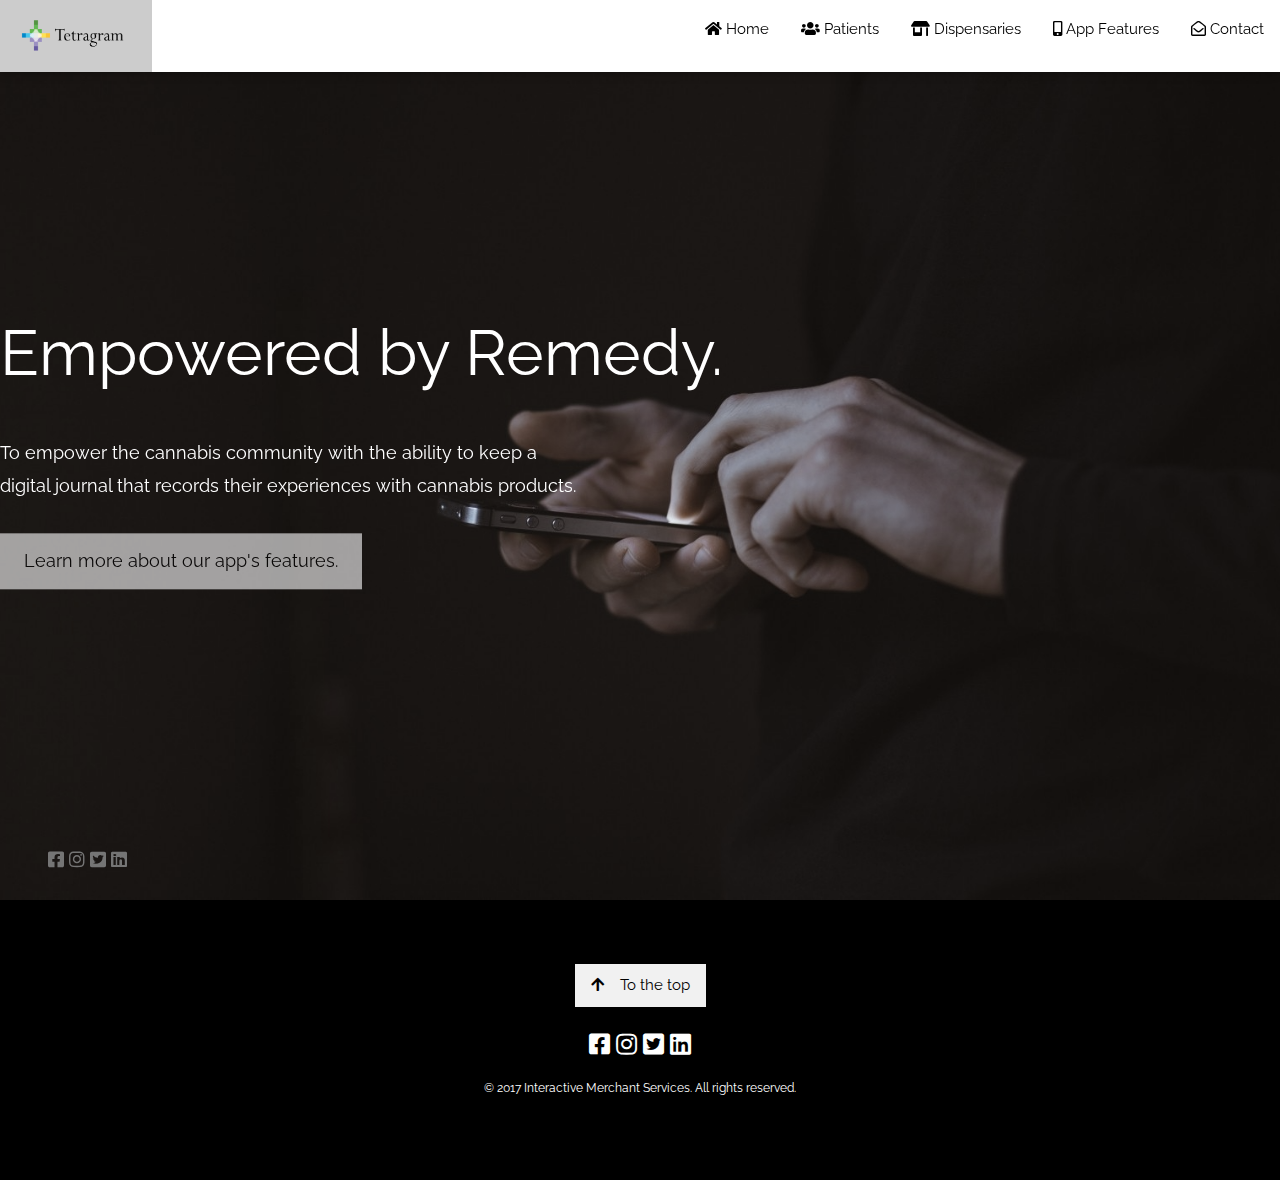
<file: index.html>
<!DOCTYPE html>
<html>
<title>Tetragram</title>
<meta charset="UTF-8">
<meta name="viewport" content="width=device-width, initial-scale=1">
<link rel="stylesheet" href="https://www.w3schools.com/w3css/4/w3.css">
<link rel="stylesheet" href="https://fonts.googleapis.com/css?family=Raleway">
<link rel="stylesheet" href="https://use.fontawesome.com/releases/v5.2.0/css/all.css">
<!-- Global site tag (gtag.js) - Google Analytics -->
<script async src="https://www.googletagmanager.com/gtag/js?id=UA-102656117-1"></script>
<script>
  window.dataLayer = window.dataLayer || [];
  function gtag(){dataLayer.push(arguments);}
  gtag('js', new Date());

  gtag('config', 'UA-102656117-1');
</script>

<style>
body,h1,h2,h3,h4,h5,h6 {font-family: "Raleway", sans-serif}
body, html {
    height: 100%;
    line-height: 1.8;
}
/* Full height image header */
.bgimg-1 {
    background-position: center;
    background-size: cover;
    background-image: url("img/phone-user.jpg");
    min-height: 100%;
}
.w3-bar .w3-button {
    padding: 16px;
}
</style>
<body>

<!-- Nav bar -->
<div class="w3-top">
  <div class="w3-bar w3-white w3-card" id="myNavbar">
    <a href="index.html" class="w3-bar-item w3-button w3-wide"><IMG SRC="img/tetragram-logo.png" ALT="Tetragram Logo" WIDTH=120 HEIGHT=40></a>
    <!-- Right-sided navbar -->
    <div class="w3-right w3-hide-small">
      <a href="index.html" class="w3-bar-item w3-button"><i class="fa fa-home"></i> Home</a>
      <a href="patients.html" class="w3-bar-item w3-button"><i class="fas fa-users"></i> Patients</a>
      <a href="about.html" class="w3-bar-item w3-button"><i class="fas fa-store-alt"></i> Dispensaries</a>
      <a href="features.html" class="w3-bar-item w3-button"><i class="fas fa-mobile-alt"></i> App Features</a>
      <a href="contact.html" class="w3-bar-item w3-button"><i class="far fa-envelope-open"></i> Contact</a>
    </div>
    <!-- small screen -->

    <a href="javascript:void(0)" class="w3-bar-item w3-button w3-right w3-hide-large w3-hide-medium" onclick="w3_open()">
      <i class="fas fa-bars"></i>
    </a>
  </div>
</div>

<!-- Sidebar small screens -->
<nav class="w3-sidebar w3-bar-block w3-black w3-card w3-animate-left w3-hide-medium w3-hide-large" style="display:none" id="mySidebar">
  <a href="javascript:void(0)" onclick="w3_close()" class="w3-bar-item w3-button w3-large w3-padding-16">Close ×</a>
  <a href="index.html" class="w3-bar-item w3-button"><i class="fa fa-home"></i> Home</a>
  <a href="patients.html" class="w3-bar-item w3-button"><i class="fas fa-users"></i> Patients</a>
  <a href="about.html" class="w3-bar-item w3-button"><i class="fas fa-store-alt"></i> Dispensaries</a>
  <a href="features.html" class="w3-bar-item w3-button"><i class="fas fa-mobile-alt"></i> App Features</a>
  <a href="contact.html" class="w3-bar-item w3-button"><i class="far fa-envelope-open"></i> Contact</a>
</nav>

<!-- Header  -->
<header class="bgimg-1 w3-display-container w3-grayscale-min" id="home">
  <div class="w3-display-left w3-text-white">
    <span class="w3-jumbo w3-hide-small">Empowered by Remedy.</span><br>
    <span class="w3-xxlarge w3-hide-large w3-hide-medium">For Medicinal and Recreational Users</span><br>
    <span class="w3-large">To empower the cannabis community with the ability to keep a </br> digital journal that records their experiences with cannabis products.</span>
    <p><a href="features.html" class="w3-button w3-white w3-padding-large w3-large w3-margin-top w3-opacity w3-hover-opacity-off">Learn more about our app's features.</a></p>
  </div>
  <div class="w3-display-bottomleft w3-text-grey w3-large" style="padding:24px 48px">
    <a href='https://www.facebook.com/ttragram'><i class="fab fa-facebook-square w3-hover-opacity"></i></a>
    <a href='https://www.instagram.com/ttragram/'><i class="fab fa-instagram w3-hover-opacity"></i></a>
    <a href='https://twitter.com/ttragram'><i class="fab fa-twitter-square w3-hover-opacity"></i></a>
    <a href='https://www.linkedin.com/company/tetragram/'><i class="fab fa-linkedin w3-hover-opacity"></i></a>
  </div>
</header>

<!-- Footer -->
<footer class="w3-center w3-black w3-padding-64">
  <a href="#home" class="w3-button w3-light-grey"><i class="fa fa-arrow-up w3-margin-right"></i>To the top</a>
  <div class="w3-xlarge w3-section">
    <a href='https://www.facebook.com/ttragram'><i class="fab fa-facebook-square w3-hover-opacity"></i></a>
    <a href='https://www.instagram.com/ttragram/'><i class="fab fa-instagram w3-hover-opacity"></i></a>
    <a href='https://twitter.com/ttragram'><i class="fab fa-twitter-square w3-hover-opacity"></i></a>
    <a href='https://www.linkedin.com/company/tetragram/'><i class="fab fa-linkedin w3-hover-opacity"></i></a>
    <br>
  <p class="w3-small">    &copy; 2017 Interactive Merchant Services. All rights reserved. </p>
  </div>
</footer>
<!-- Add Google Maps -->
<script>
function myMap()
{
  myCenter=new google.maps.LatLng(41.878114, -87.629798);
  var mapOptions= {
    center:myCenter,
    zoom:12, scrollwheel: false, draggable: false,
    mapTypeId:google.maps.MapTypeId.ROADMAP
  };
  var map=new google.maps.Map(document.getElementById("googleMap"),mapOptions);

  var marker = new google.maps.Marker({
    position: myCenter,
  });
  marker.setMap(map);
}

// Modal Image Gallery
function onClick(element) {
  document.getElementById("img01").src = element.src;
  document.getElementById("modal01").style.display = "block";
  var captionText = document.getElementById("caption");
  captionText.innerHTML = element.alt;
}


// Toggle between showing and hiding the sidebar when clicking the menu icon
var mySidebar = document.getElementById("mySidebar");

function w3_open() {
    if (mySidebar.style.display === 'block') {
        mySidebar.style.display = 'none';
    } else {
        mySidebar.style.display = 'block';
    }
}

// Close the sidebar with the close button
function w3_close() {
    mySidebar.style.display = "none";
}
</script>

</body>
</html>
</file>
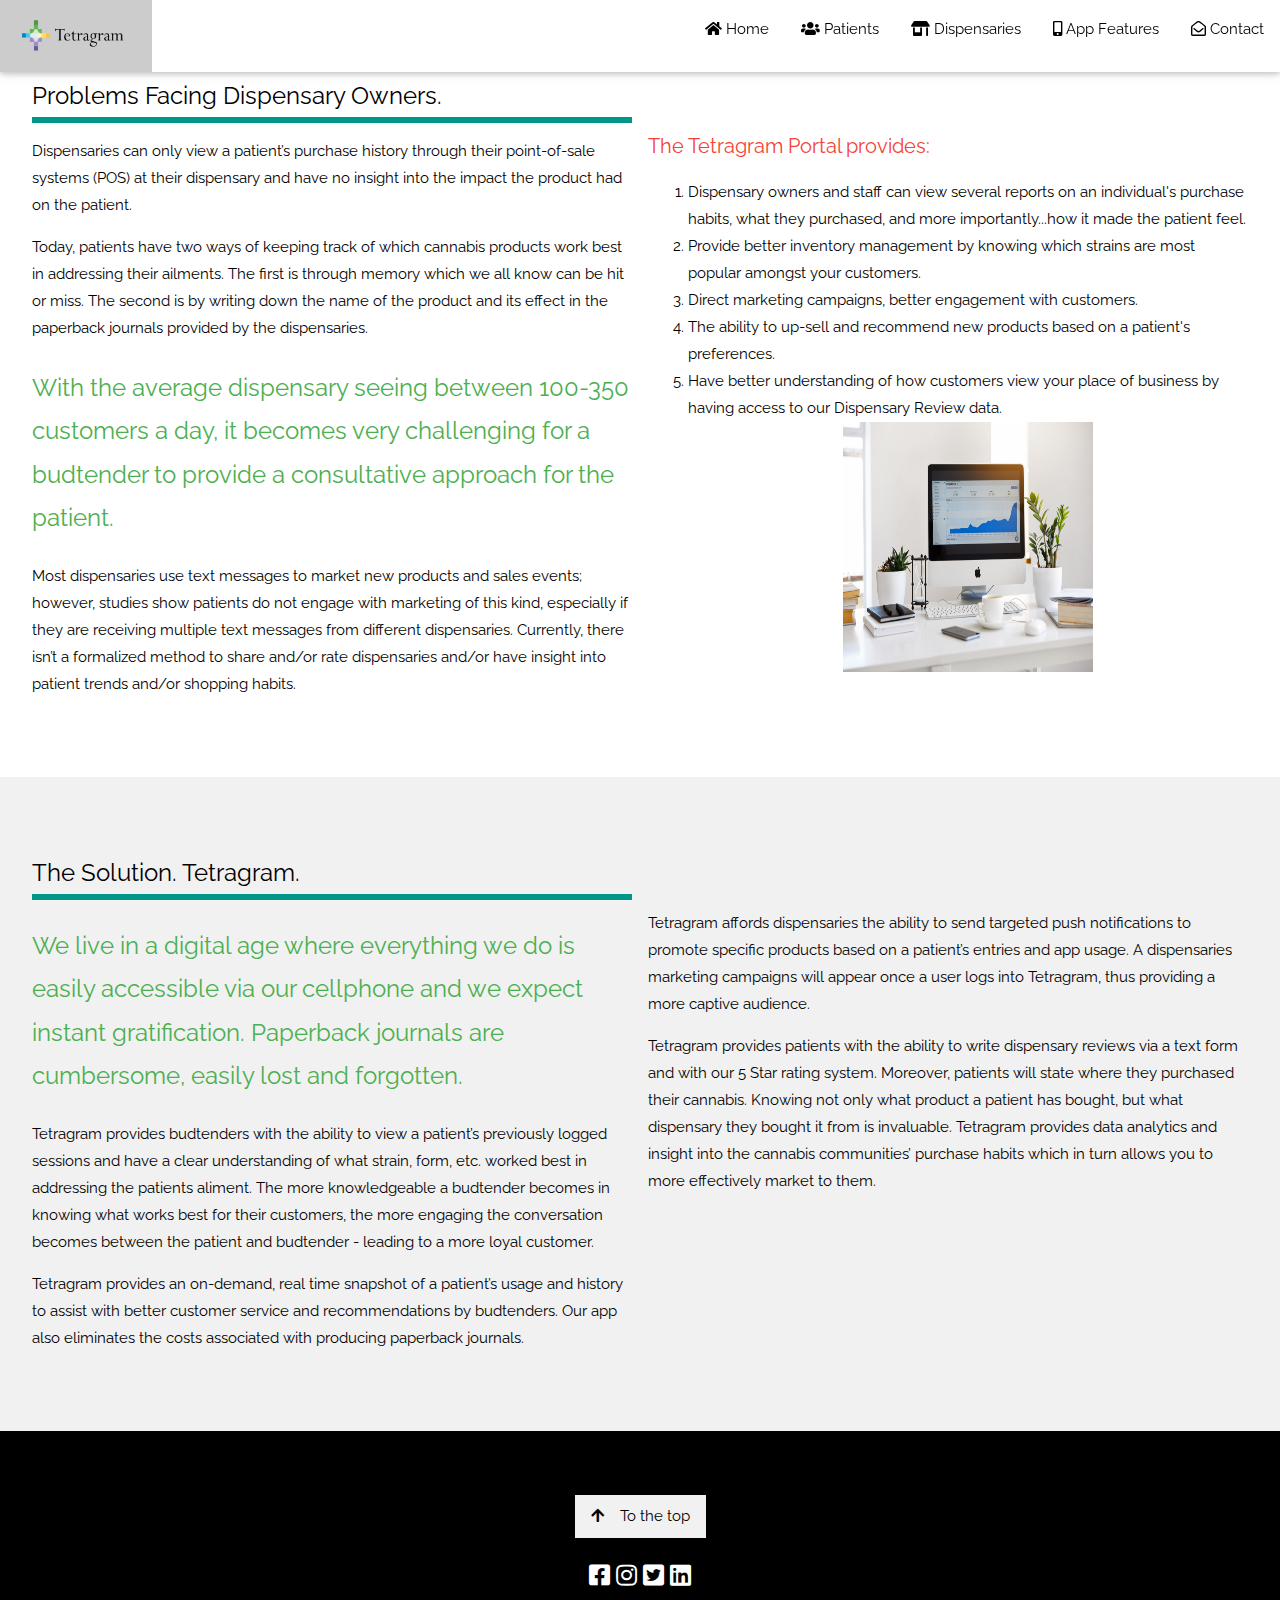
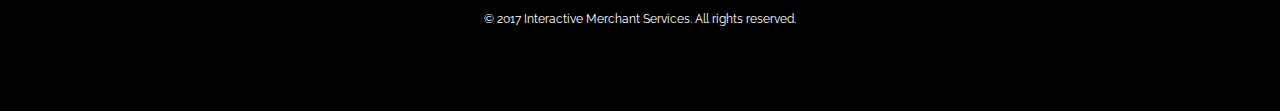
<file: about.html>
<!DOCTYPE html>
<html>
<title>About Tetragram</title>
<meta charset="UTF-8">
<meta name="viewport" content="width=device-width, initial-scale=1">
<link rel="stylesheet" href="https://www.w3schools.com/w3css/4/w3.css">
<link rel="stylesheet" href="https://fonts.googleapis.com/css?family=Raleway">
<link rel="stylesheet" href="https://use.fontawesome.com/releases/v5.2.0/css/all.css">
<!-- Global site tag (gtag.js) - Google Analytics -->
<script async src="https://www.googletagmanager.com/gtag/js?id=UA-102656117-1"></script>
<script>
  window.dataLayer = window.dataLayer || [];
  function gtag(){dataLayer.push(arguments);}
  gtag('js', new Date());

  gtag('config', 'UA-102656117-1');
</script>

<style>
body,h1,h2,h3,h4,h5,h6 {font-family: "Raleway", sans-serif}
body, html {
    height: 100%;
    line-height: 1.8;
}
/* Full height image header */
.bgimg-1 {
    background-position: center;
    background-size: cover;
    background-image: url("img/phone-user.jpg");
    min-height: 100%;
}
.w3-bar .w3-button {
    padding: 16px;
}

.center {
    display: block;
    margin-left: auto;
    margin-right: auto;
}

</style>
<body>

<!-- Nav bar -->
<div class="w3-top">
  <div class="w3-bar w3-white w3-card" id="myNavbar">
    <a href="index.html" class="w3-bar-item w3-button w3-wide"><IMG SRC="img/tetragram-logo.png" ALT="Tetragram Logo" WIDTH=120 HEIGHT=40></a>
    <!-- Right-sided navbar -->
    <div class="w3-right w3-hide-small">
      <a href="index.html" class="w3-bar-item w3-button"><i class="fa fa-home"></i> Home</a>
      <a href="patients.html" class="w3-bar-item w3-button"><i class="fas fa-users"></i> Patients</a>
      <a href="about.html" class="w3-bar-item w3-button"><i class="fas fa-store-alt"></i> Dispensaries</a>
      <a href="features.html" class="w3-bar-item w3-button"><i class="fas fa-mobile-alt"></i> App Features</a>
      <a href="contact.html" class="w3-bar-item w3-button"><i class="far fa-envelope-open"></i> Contact</a>
    </div>
    <!-- small screen -->

    <a href="javascript:void(0)" class="w3-bar-item w3-button w3-right w3-hide-large w3-hide-medium" onclick="w3_open()">
      <i class="fas fa-bars"></i>
    </a>
  </div>
</div>

<!-- Sidebar small screens -->
<nav class="w3-sidebar w3-bar-block w3-black w3-card w3-animate-left w3-hide-medium w3-hide-large" style="display:none" id="mySidebar">
  <a href="javascript:void(0)" onclick="w3_close()" class="w3-bar-item w3-button w3-large w3-padding-16">Close ×</a>
  <a href="index.html" class="w3-bar-item w3-button"><i class="fa fa-home"></i> Home</a>
  <a href="patients.html" class="w3-bar-item w3-button"><i class="fas fa-users"></i> Patients</a>
  <a href="about.html" class="w3-bar-item w3-button"><i class="fas fa-store-alt"></i> Dispensaries</a>
  <a href="features.html" class="w3-bar-item w3-button"><i class="fas fa-mobile-alt"></i> App Features</a>
  <a href="contact.html" class="w3-bar-item w3-button"><i class="far fa-envelope-open"></i> Contact</a>
</nav>

<!-- Header - The Problem -->
<div class="w3-container w3-white w3-padding-64" id="about">
  <div class="w3-row-padding">
    <div class="w3-col m6">
      <h3 class="w3-border-teal w3-bottombar">Problems Facing Dispensary Owners.</h3>
      <p>Dispensaries can only view a patient’s purchase history through
        their point-of-sale systems (POS) at their dispensary and have no
        insight into the impact the product had on the patient.</p>
      <p>Today, patients have two ways of keeping track of which cannabis products work best in addressing their ailments. The first is through memory which we all know can be hit or miss. The second is by writing down the name of the product and its effect in the paperback journals provided by the dispensaries.</p>
<p class="w3-xlarge w3-text-green">With the average dispensary seeing between 100-350 customers a day, it becomes very challenging for a budtender to provide a consultative approach for the patient.</p>
<p>Most dispensaries use text messages to market new products and
sales events; however, studies show patients do not engage with
marketing of this kind, especially if they are receiving multiple text
messages from different dispensaries. Currently, there isn’t a formalized method to share and/or rate
dispensaries and/or have insight into patient trends and/or shopping
habits.</p>
    </div>
    <div class="w3-col m6">
      <br>
      <br>
<h4 class="w3-text-red">The Tetragram Portal provides:</h4>
  <ol type="1">
    <li>Dispensary owners and staff can view several reports on an individual's purchase habits, what they purchased, and more importantly...how it made the patient feel.</li>
    <li>Provide better inventory management by knowing which strains are most popular amongst your customers.</li>
    <li>Direct marketing campaigns, better engagement with customers.</li>
    <li>The ability to up-sell and recommend new products based on a patient's preferences.</li>
    <li>Have better understanding of how customers view your place of business by having access to our Dispensary Review data.</li>
    <IMG SRC="img/analytics.jpg" ALT="Computer screen displaying analytical plots." WIDTH=250 HEIGHT=250 class="center">
    </div>
</div>
</div>

<div class="w3-container w3-light-grey w3-padding-64">
  <div class="w3-row-padding">
    <div class="w3-col m6">
      <h3 class="w3-border-teal w3-bottombar">The Solution. Tetragram. </h3>
      <p class="w3-xlarge w3-text-green">We live in a digital age where everything we do is easily accessible
        via our cellphone and we expect instant gratification. Paperback
        journals are cumbersome, easily lost and forgotten.</p>
      <p>Tetragram provides budtenders with the ability to view a patient’s
        previously logged sessions and have a clear understanding of what
        strain, form, etc. worked best in addressing the patients aliment.
        The more knowledgeable a budtender becomes in knowing what
        works best for their customers, the more engaging the conversation
        becomes between the patient and budtender - leading to a more loyal
        customer. </p>
      <p>Tetragram provides an on-demand, real time snapshot of a
        patient’s usage and history to assist with better customer service and
        recommendations by budtenders. Our app also eliminates the costs
        associated with producing paperback journals. </p>
      </div>
        <div class="w3-col m6">
          <br>
          <br>
      <p>Tetragram affords dispensaries the ability to send targeted push notifications to promote specific products based on a patient’s entries and app usage. A dispensaries marketing campaigns will appear once a
        user logs into Tetragram, thus providing a more captive audience.</p>
      <p>Tetragram provides patients with the ability to write dispensary
       reviews via a text form and with our 5 Star rating system. Moreover,
       patients will state where they purchased their cannabis. Knowing not
       only what product a patient has bought, but what dispensary they
       bought it from is invaluable. Tetragram provides data analytics and
       insight into the cannabis communities’ purchase habits which in turn
       allows you to more effectively market to them.</p>
        </div>
      </div>
      </div>

<!-- Footer -->
<footer class="w3-center w3-black w3-padding-64">
  <a href="#about" class="w3-button w3-light-grey"><i class="fa fa-arrow-up w3-margin-right"></i>To the top</a>
  <div class="w3-xlarge w3-section">
    <a href='https://www.facebook.com/ttragram'><i class="fab fa-facebook-square w3-hover-opacity"></i></a>
    <a href='https://www.instagram.com/ttragram/'><i class="fab fa-instagram w3-hover-opacity"></i></a>
    <a href='https://twitter.com/ttragram'><i class="fab fa-twitter-square w3-hover-opacity"></i></a>
    <a href='https://www.linkedin.com/company/tetragram/'><i class="fab fa-linkedin w3-hover-opacity"></i></a>
    <br>
  <p class="w3-small">    &copy; 2017 Interactive Merchant Services. All rights reserved. </p>
  </div>
</footer>
<!-- Add Google Maps -->
<script>
function myMap()
{
  myCenter=new google.maps.LatLng(41.878114, -87.629798);
  var mapOptions= {
    center:myCenter,
    zoom:12, scrollwheel: false, draggable: false,
    mapTypeId:google.maps.MapTypeId.ROADMAP
  };
  var map=new google.maps.Map(document.getElementById("googleMap"),mapOptions);

  var marker = new google.maps.Marker({
    position: myCenter,
  });
  marker.setMap(map);
}

// Modal Image Gallery
function onClick(element) {
  document.getElementById("img01").src = element.src;
  document.getElementById("modal01").style.display = "block";
  var captionText = document.getElementById("caption");
  captionText.innerHTML = element.alt;
}


// Toggle between showing and hiding the sidebar when clicking the menu icon
var mySidebar = document.getElementById("mySidebar");

function w3_open() {
    if (mySidebar.style.display === 'block') {
        mySidebar.style.display = 'none';
    } else {
        mySidebar.style.display = 'block';
    }
}

// Close the sidebar with the close button
function w3_close() {
    mySidebar.style.display = "none";
}
</script>

</body>
</html>
</file>
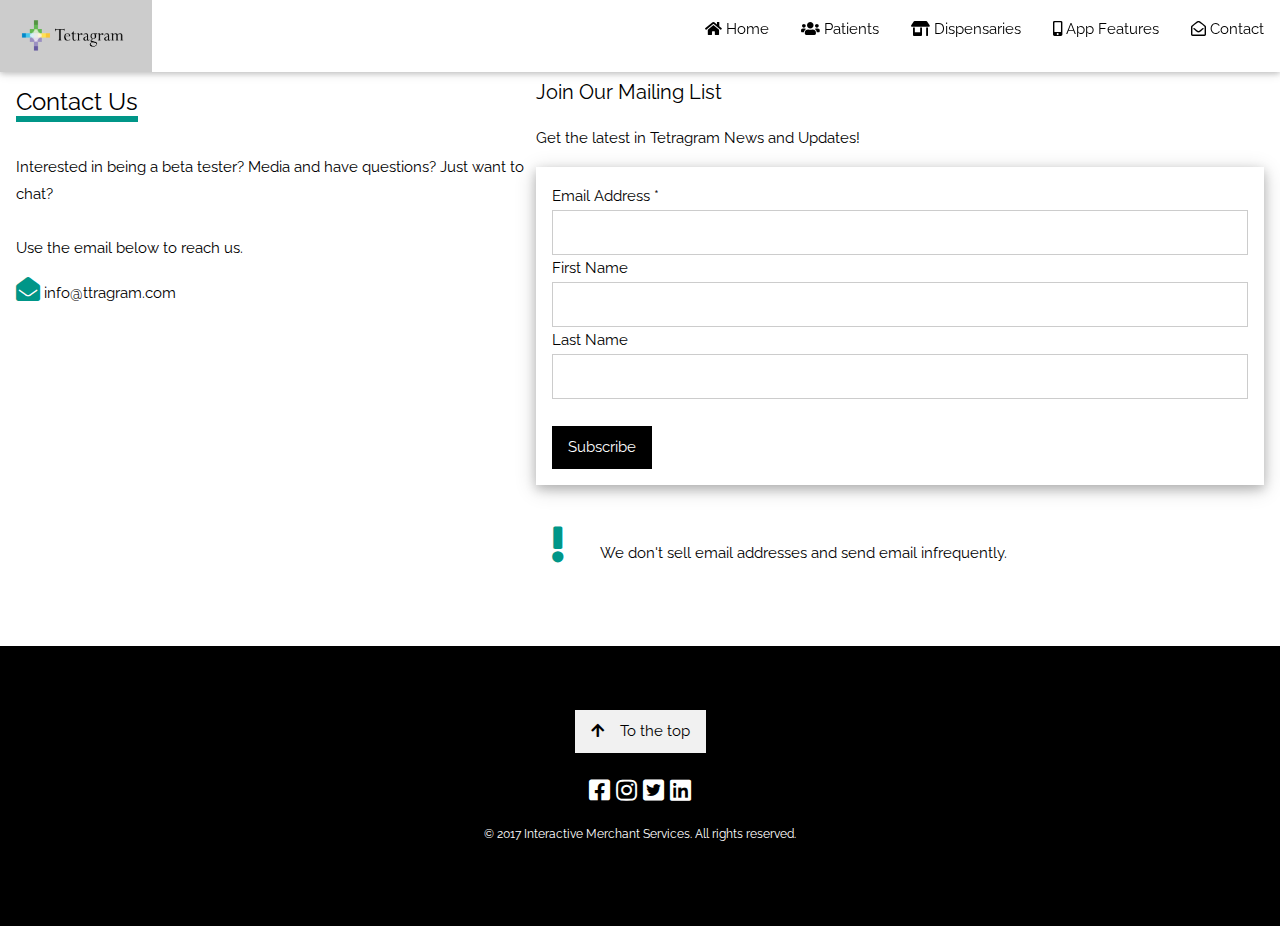
<file: contact.html>
<!DOCTYPE html>
<html>
<title>Contact Tetragram</title>
<meta charset="UTF-8">
<meta name="viewport" content="width=device-width, initial-scale=1">
<link rel="stylesheet" href="https://www.w3schools.com/w3css/4/w3.css">
<link rel="stylesheet" href="https://fonts.googleapis.com/css?family=Raleway">
<link rel="stylesheet" href="https://use.fontawesome.com/releases/v5.2.0/css/all.css">
<!-- Global site tag (gtag.js) - Google Analytics -->
<script async src="https://www.googletagmanager.com/gtag/js?id=UA-102656117-1"></script>
<script>
  window.dataLayer = window.dataLayer || [];
  function gtag(){dataLayer.push(arguments);}
  gtag('js', new Date());

  gtag('config', 'UA-102656117-1');
</script>

<style>
body,h1,h2,h3,h4,h5,h6 {font-family: "Raleway", sans-serif}
body, html {
    height: 100%;
    line-height: 1.8;
}
/* Full height image header */
.bgimg-1 {
    background-position: center;
    background-size: cover;
    background-image: url("img/phone-user.jpg");
    min-height: 100%;
}
.w3-bar .w3-button {
    padding: 16px;
}
</style>
<body>

<!-- Nav bar -->
<div class="w3-top">
  <div class="w3-bar w3-white w3-card" id="myNavbar">
    <a href="index.html" class="w3-bar-item w3-button w3-wide"><IMG SRC="img/tetragram-logo.png" ALT="Tetragram Logo" WIDTH=120 HEIGHT=40></a>
    <!-- Right-sided navbar -->
    <div class="w3-right w3-hide-small">
      <a href="index.html" class="w3-bar-item w3-button"><i class="fa fa-home"></i> Home</a>
      <a href="patients.html" class="w3-bar-item w3-button"><i class="fas fa-users"></i> Patients</a>
      <a href="about.html" class="w3-bar-item w3-button"><i class="fas fa-store-alt"></i> Dispensaries</a>
      <a href="features.html" class="w3-bar-item w3-button"><i class="fas fa-mobile-alt"></i> App Features</a>
      <a href="contact.html" class="w3-bar-item w3-button"><i class="far fa-envelope-open"></i> Contact</a>
    </div>
    <!-- small screen -->

    <a href="javascript:void(0)" class="w3-bar-item w3-button w3-right w3-hide-large w3-hide-medium" onclick="w3_open()">
      <i class="fas fa-bars"></i>
    </a>
  </div>
</div>

<!-- Sidebar small screens -->
<nav class="w3-sidebar w3-bar-block w3-black w3-card w3-animate-left w3-hide-medium w3-hide-large" style="display:none" id="mySidebar">
  <a href="javascript:void(0)" onclick="w3_close()" class="w3-bar-item w3-button w3-large w3-padding-16">Close ×</a>
  <a href="index.html" class="w3-bar-item w3-button"><i class="fa fa-home"></i> Home</a>
  <a href="patients.html" class="w3-bar-item w3-button"><i class="fas fa-users"></i> Patients</a>
  <a href="about.html" class="w3-bar-item w3-button"><i class="fas fa-store-alt"></i> Dispensaries</a>
  <a href="features.html" class="w3-bar-item w3-button"><i class="fas fa-mobile-alt"></i> App Features</a>
  <a href="contact.html" class="w3-bar-item w3-button"><i class="far fa-envelope-open"></i> Contact</a>
</nav>

<!-- Contact Section -->
<div class="w3-container w3-padding-64 w3-theme-l1 w3-white" id="contact">
  <div class="w3-row">
    <div class="w3-col m5">
    <div class="w3-padding-16"><span class="w3-xlarge w3-border-teal w3-bottombar">Contact Us</span></div>
      <p>Interested in being a beta tester? Media and have questions? Just want to chat? </br></br>Use the email below to reach us.</p>
      <p><i class="fas fa-envelope-open w3-text-teal w3-xlarge"></i> info@ttragram.com</p>
    </div>
    <div class="w3-col m7">
      <h4>Join Our Mailing List</h4>
      <p>Get the latest in Tetragram News and Updates!</p>
      <form action='//ttragram.us16.list-manage.com/subscribe/post?u=7bc1fe88520458fcb25ea043b&amp;amp;id=54fb80b5df' class='validate w3-container w3-card-4 w3-padding-16 w3-white' id='mc-embedded-subscribe-form' method='post' name='mc-embedded-subscribe-form' novalidate target='_blank'>
        <div id='mc_embed_signup_scroll'>
          <div class='mc-field-group'>
            <label for='mce-EMAIL'>
              Email Address
              <span class='asterisk'>*</span>
            </label>
                <input class='w3-input w3-border required email' id='mce-EMAIL' name='EMAIL' type='email' value=''>
              </div>
              <div class='mc-field-group'>
                <label for='mce-FNAME'>
                  First Name
                </label>
                <input class='w3-input w3-border' id='mce-FNAME' name='FNAME' type='text' value=''>
              </div>
              <div class='mc-field-group'>
                <label for='mce-LNAME'>
                  Last Name
                </label>
                <input class='w3-input w3-border' id='mce-LNAME' name='LNAME' type='text' value=''>
              </div>
              <div id='mce-responses'>
                <div class='response' id='mce-error-response' style='display:none'></div>
                <div class='response' id='mce-success-response' style='display:none'></div>
              </div>
              <div aria-hidden='true' style='position: absolute; left: -5000px;'>
                <input name='b_7bc1fe88520458fcb25ea043b_54fb80b5df' tabindex='-1' type='text' value=''>
              </div>
              <br>
              <div class='clear'>
                <input class='button w3-button w3-black' id='mc-embedded-subscribe' name='subscribe' type='submit' value='Subscribe'>
              </div>
              <script src='//s3.amazonaws.com/downloads.mailchimp.com/js/mc-validate.js' type='text/javascript'></script>
              <script>
                (function($) {window.fnames = new Array(); window.ftypes = new Array();fnames[0]='EMAIL';ftypes[0]='email';fnames[1]='FNAME';ftypes[1]='text';fnames[2]='LNAME';ftypes[2]='text';}(jQuery));var $mcj = jQuery.noConflict(true);)
              </script>
            </div>
          </form>
          <br>
          <p><i class="fa fa-exclamation fa-fw w3-xxlarge w3-margin-right w3-text-teal"></i> We don't sell email addresses and send email infrequently.</p>
    </div>
  </div>
</div>

<!-- Footer -->
<footer class="w3-center w3-black w3-padding-64">
  <a href="#contact" class="w3-button w3-light-grey"><i class="fa fa-arrow-up w3-margin-right"></i>To the top</a>
  <div class="w3-xlarge w3-section">
    <a href='https://www.facebook.com/ttragram'><i class="fab fa-facebook-square w3-hover-opacity"></i></a>
    <a href='https://www.instagram.com/ttragram/'><i class="fab fa-instagram w3-hover-opacity"></i></a>
    <a href='https://twitter.com/ttragram'><i class="fab fa-twitter-square w3-hover-opacity"></i></a>
    <a href='https://www.linkedin.com/company/tetragram/'><i class="fab fa-linkedin w3-hover-opacity"></i></a>
    <br>
  <p class="w3-small">    &copy; 2017 Interactive Merchant Services. All rights reserved. </p>
  </div>
</footer>
<!-- Add Google Maps -->
<script>
function myMap()
{
  myCenter=new google.maps.LatLng(41.878114, -87.629798);
  var mapOptions= {
    center:myCenter,
    zoom:12, scrollwheel: false, draggable: false,
    mapTypeId:google.maps.MapTypeId.ROADMAP
  };
  var map=new google.maps.Map(document.getElementById("googleMap"),mapOptions);

  var marker = new google.maps.Marker({
    position: myCenter,
  });
  marker.setMap(map);
}

// Modal Image Gallery
function onClick(element) {
  document.getElementById("img01").src = element.src;
  document.getElementById("modal01").style.display = "block";
  var captionText = document.getElementById("caption");
  captionText.innerHTML = element.alt;
}


// Toggle between showing and hiding the sidebar when clicking the menu icon
var mySidebar = document.getElementById("mySidebar");

function w3_open() {
    if (mySidebar.style.display === 'block') {
        mySidebar.style.display = 'none';
    } else {
        mySidebar.style.display = 'block';
    }
}

// Close the sidebar with the close button
function w3_close() {
    mySidebar.style.display = "none";
}
</script>

</body>
</html>
</file>
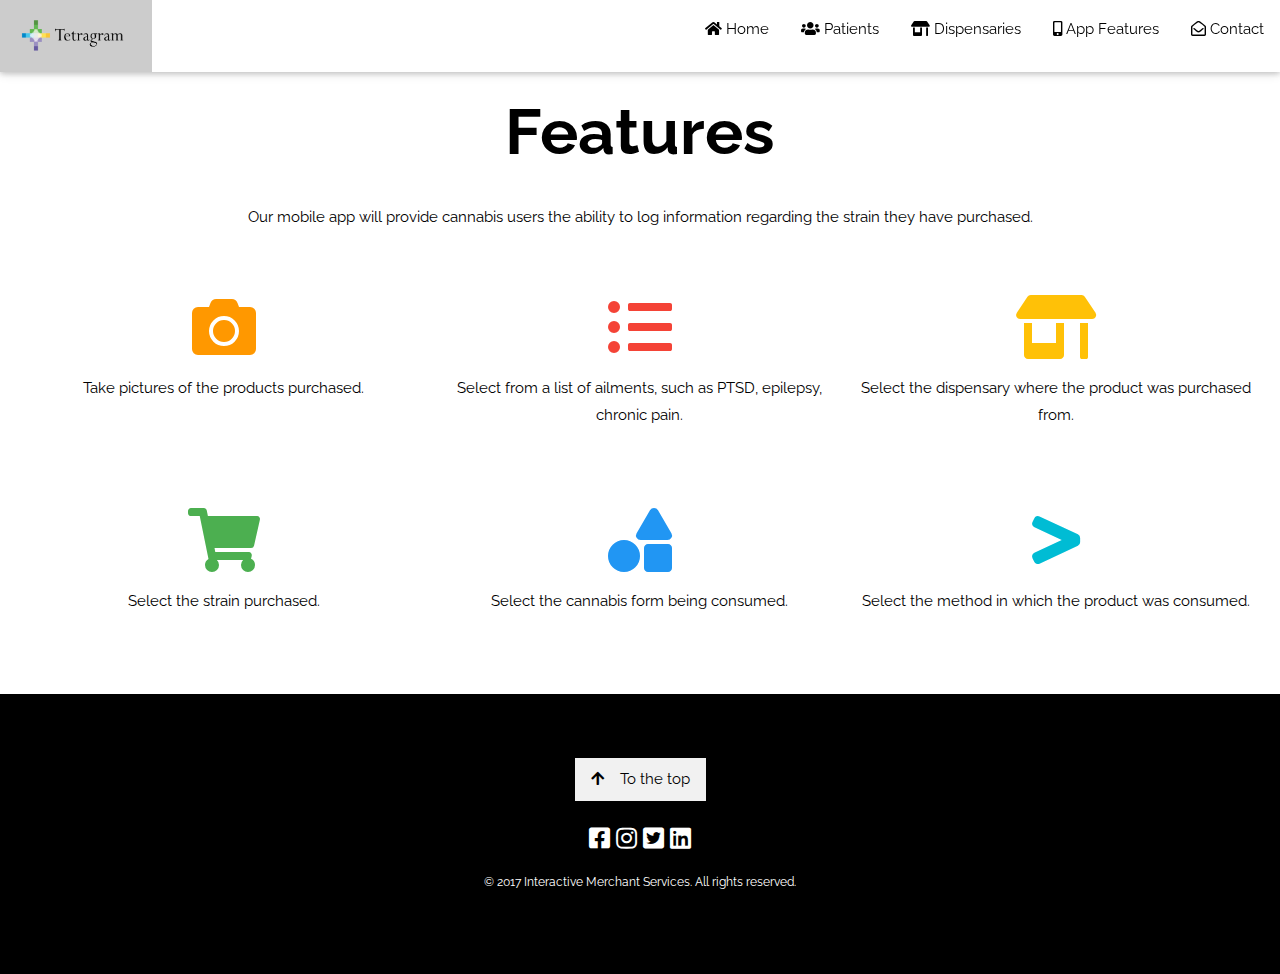
<file: features.html>
<!DOCTYPE html>
<html>
<title>App Features</title>
<meta charset="UTF-8">
<meta name="viewport" content="width=device-width, initial-scale=1">
<link rel="stylesheet" href="https://www.w3schools.com/w3css/4/w3.css">
<link rel="stylesheet" href="https://fonts.googleapis.com/css?family=Raleway">
<link rel="stylesheet" href="https://use.fontawesome.com/releases/v5.2.0/css/all.css">
<!-- Global site tag (gtag.js) - Google Analytics -->
<script async src="https://www.googletagmanager.com/gtag/js?id=UA-102656117-1"></script>
<script>
  window.dataLayer = window.dataLayer || [];
  function gtag(){dataLayer.push(arguments);}
  gtag('js', new Date());

  gtag('config', 'UA-102656117-1');
</script>

<style>
body,h1,h2,h3,h4,h5,h6 {font-family: "Raleway", sans-serif}
body, html {
    height: 100%;
    line-height: 1.8;
}
/* Full height image header */
.bgimg-1 {
    background-position: center;
    background-size: cover;
    background-image: url("img/phone-user.jpg");
    min-height: 100%;
}
.w3-bar .w3-button {
    padding: 16px;
}
</style>
<body>

<!-- Nav bar -->
<div class="w3-top">
  <div class="w3-bar w3-white w3-card" id="myNavbar">
    <a href="index.html" class="w3-bar-item w3-button w3-wide"><IMG SRC="img/tetragram-logo.png" ALT="Tetragram Logo" WIDTH=120 HEIGHT=40></a>
    <!-- Right-sided navbar -->
    <div class="w3-right w3-hide-small">
      <a href="index.html" class="w3-bar-item w3-button"><i class="fa fa-home"></i> Home</a>
      <a href="patients.html" class="w3-bar-item w3-button"><i class="fas fa-users"></i> Patients</a>
      <a href="about.html" class="w3-bar-item w3-button"><i class="fas fa-store-alt"></i> Dispensaries</a>
      <a href="features.html" class="w3-bar-item w3-button"><i class="fas fa-mobile-alt"></i> App Features</a>
      <a href="contact.html" class="w3-bar-item w3-button"><i class="far fa-envelope-open"></i> Contact</a>
    </div>
    <!-- small screen -->

    <a href="javascript:void(0)" class="w3-bar-item w3-button w3-right w3-hide-large w3-hide-medium" onclick="w3_open()">
      <i class="fas fa-bars"></i>
    </a>
  </div>
</div>

<!-- Sidebar small screens -->
<nav class="w3-sidebar w3-bar-block w3-black w3-card w3-animate-left w3-hide-medium w3-hide-large" style="display:none" id="mySidebar">
  <a href="javascript:void(0)" onclick="w3_close()" class="w3-bar-item w3-button w3-large w3-padding-16">Close ×</a>
  <a href="index.html" class="w3-bar-item w3-button"><i class="fa fa-home"></i> Home</a>
  <a href="patients.html" class="w3-bar-item w3-button"><i class="fas fa-users"></i> Patients</a>
  <a href="about.html" class="w3-bar-item w3-button"><i class="fas fa-store-alt"></i> Dispensaries</a>
  <a href="features.html" class="w3-bar-item w3-button"><i class="fas fa-mobile-alt"></i> App Features</a>
  <a href="contact.html" class="w3-bar-item w3-button"><i class="far fa-envelope-open"></i> Contact</a>
</nav>

<!-- features Section -->
<div class="w3-container w3-padding-64 w3-white w3-center" id="features">
  <h1 class="w3-jumbo"><b>Features</b></h1>
  <p>Our mobile app will provide cannabis users the ability to log information regarding the strain they have purchased.</p>

  <div class="w3-row" style="margin-top:64px">
    <div class="w3-col s4">
      <i class="fa fa-camera w3-text-orange w3-jumbo"></i>
      <p>Take pictures of the products purchased.</p>
    </div>
    <div class="w3-col s4">
      <i class="fa fa-list-ul w3-text-red w3-jumbo"></i>
      <p>Select from a list of ailments, such as PTSD, epilepsy, chronic pain.</p>
    </div>
    <div class="w3-col s4">
      <i class="fas fa-store-alt w3-text-amber w3-jumbo"></i>
      <p>Select the dispensary where the product was purchased from.</p>
    </div>
  </div>

  <div class="w3-row" style="margin-top:64px">
    <div class="w3-col s4">
      <i class="fa fa-shopping-cart w3-text-green w3-jumbo"></i>
      <p>Select the strain purchased.</p>
    </div>
    <div class="w3-col s4">
      <i class="fas fa-shapes w3-text-blue w3-jumbo"></i>
      <p>Select the cannabis form being consumed.</p>
    </div>
    <div class="w3-col s4">
      <i class="fas fa-greater-than w3-text-cyan w3-jumbo"></i>
      <p>Select the method in which the product was consumed.</p>
    </div>
  </div>

</div>

<!-- Footer -->
<footer class="w3-center w3-black w3-padding-64">
  <a href="#features" class="w3-button w3-light-grey"><i class="fa fa-arrow-up w3-margin-right"></i>To the top</a>
  <div class="w3-xlarge w3-section">
    <a href='https://www.facebook.com/ttragram'><i class="fab fa-facebook-square w3-hover-opacity"></i></a>
    <a href='https://www.instagram.com/ttragram/'><i class="fab fa-instagram w3-hover-opacity"></i></a>
    <a href='https://twitter.com/ttragram'><i class="fab fa-twitter-square w3-hover-opacity"></i></a>
    <a href='https://www.linkedin.com/company/tetragram/'><i class="fab fa-linkedin w3-hover-opacity"></i></a>
    <br>
  <p class="w3-small">    &copy; 2017 Interactive Merchant Services. All rights reserved. </p>
  </div>
</footer>
<!-- Add Google Maps -->
<script>
function myMap()
{
  myCenter=new google.maps.LatLng(41.878114, -87.629798);
  var mapOptions= {
    center:myCenter,
    zoom:12, scrollwheel: false, draggable: false,
    mapTypeId:google.maps.MapTypeId.ROADMAP
  };
  var map=new google.maps.Map(document.getElementById("googleMap"),mapOptions);

  var marker = new google.maps.Marker({
    position: myCenter,
  });
  marker.setMap(map);
}

// Modal Image Gallery
function onClick(element) {
  document.getElementById("img01").src = element.src;
  document.getElementById("modal01").style.display = "block";
  var captionText = document.getElementById("caption");
  captionText.innerHTML = element.alt;
}


// Toggle between showing and hiding the sidebar when clicking the menu icon
var mySidebar = document.getElementById("mySidebar");

function w3_open() {
    if (mySidebar.style.display === 'block') {
        mySidebar.style.display = 'none';
    } else {
        mySidebar.style.display = 'block';
    }
}

// Close the sidebar with the close button
function w3_close() {
    mySidebar.style.display = "none";
}
</script>

</body>
</html>
</file>
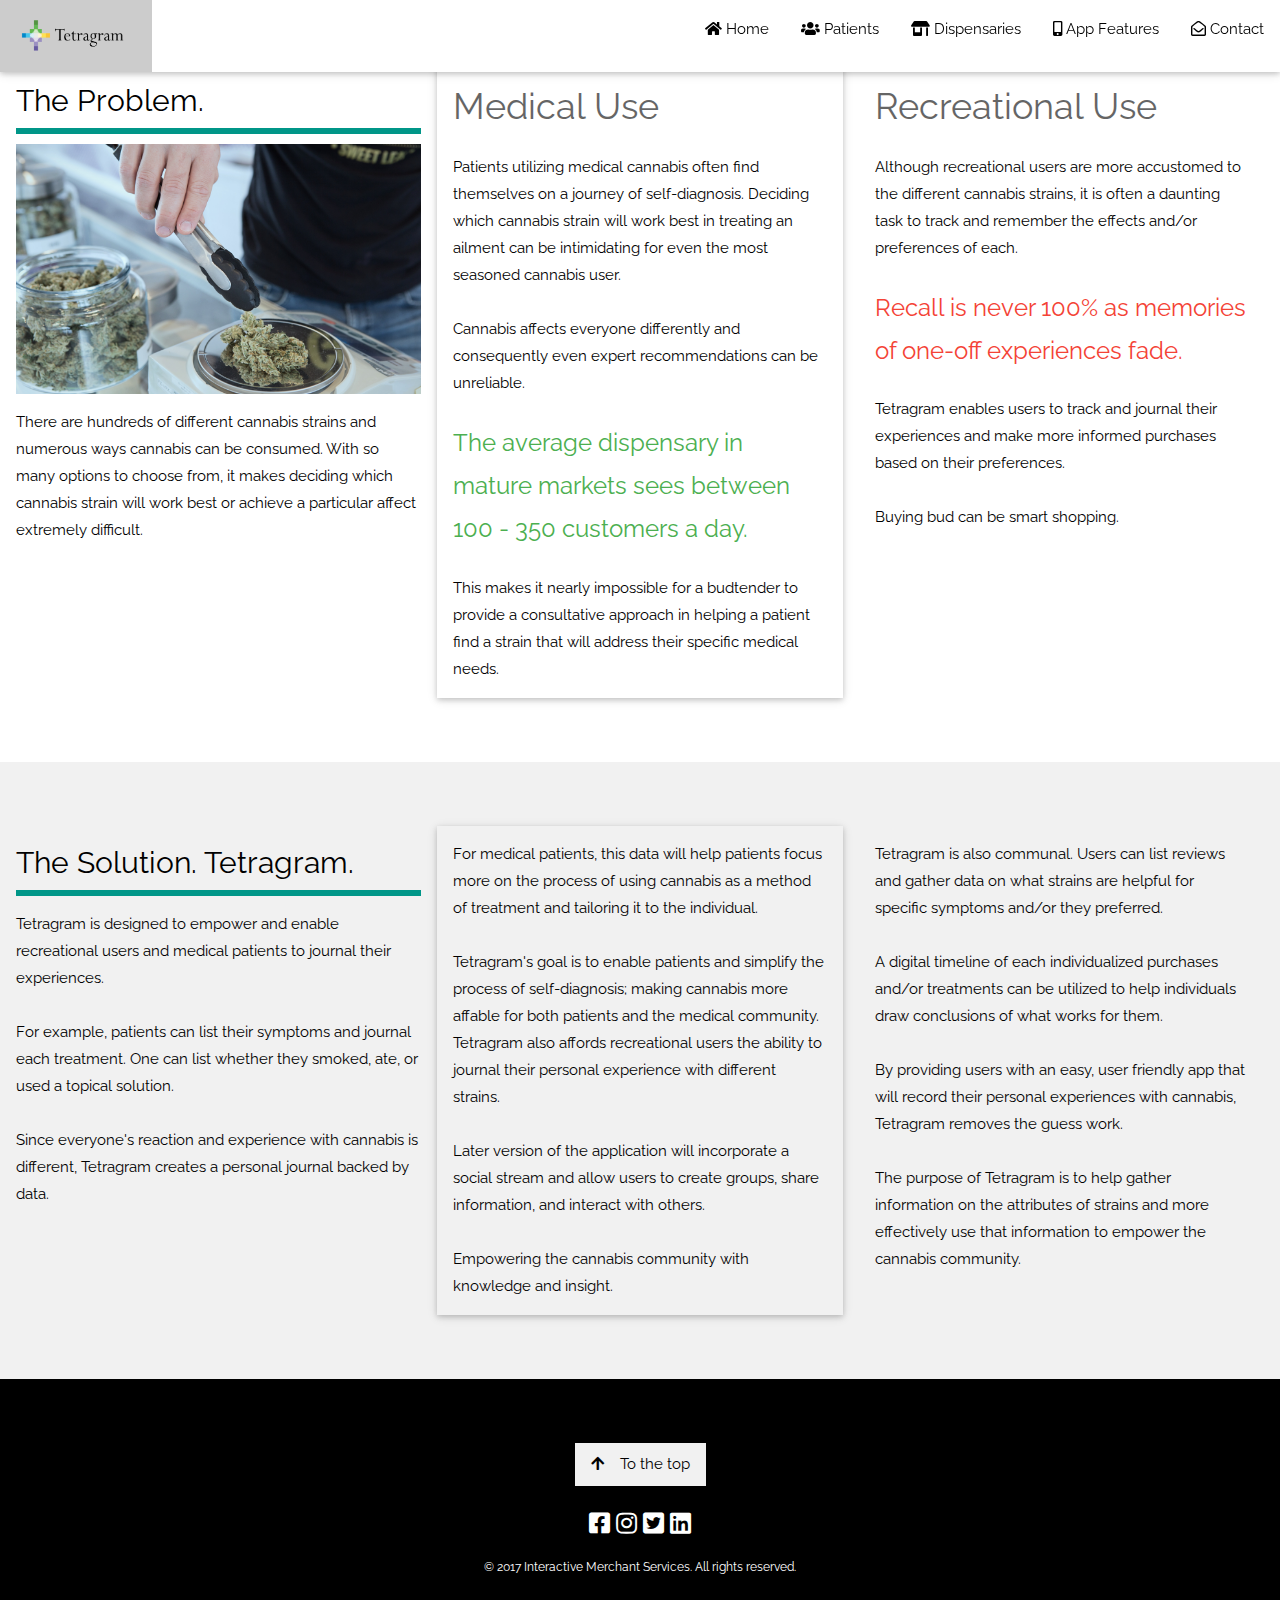
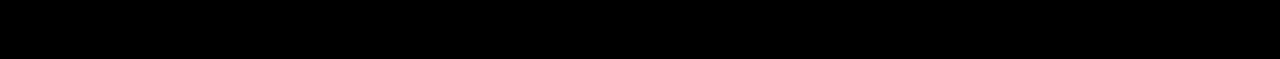
<file: patients.html>
<!DOCTYPE html>
<html>
<title>About Tetragram</title>
<meta charset="UTF-8">
<meta name="viewport" content="width=device-width, initial-scale=1">
<link rel="stylesheet" href="https://www.w3schools.com/w3css/4/w3.css">
<link rel="stylesheet" href="https://fonts.googleapis.com/css?family=Raleway">
<link rel="stylesheet" href="https://use.fontawesome.com/releases/v5.2.0/css/all.css">
<!-- Global site tag (gtag.js) - Google Analytics -->
<script async src="https://www.googletagmanager.com/gtag/js?id=UA-102656117-1"></script>
<script>
  window.dataLayer = window.dataLayer || [];
  function gtag(){dataLayer.push(arguments);}
  gtag('js', new Date());

  gtag('config', 'UA-102656117-1');
</script>

<style>
body,h1,h2,h3,h4,h5,h6 {font-family: "Raleway", sans-serif}
body, html {
    height: 100%;
    line-height: 1.8;
}
/* Full height image header */
.bgimg-1 {
    background-position: center;
    background-size: cover;
    background-image: url("img/phone-user.jpg");
    min-height: 100%;
}
.w3-bar .w3-button {
    padding: 16px;
}


</style>
<body>

<!-- Nav bar -->
<div class="w3-top">
  <div class="w3-bar w3-white w3-card" id="myNavbar">
    <a href="index.html" class="w3-bar-item w3-button w3-wide"><IMG SRC="img/tetragram-logo.png" ALT="Tetragram Logo" WIDTH=120 HEIGHT=40></a>
    <!-- Right-sided navbar -->
    <div class="w3-right w3-hide-small">
      <a href="index.html" class="w3-bar-item w3-button"><i class="fa fa-home"></i> Home</a>
      <a href="patients.html" class="w3-bar-item w3-button"><i class="fas fa-users"></i> Patients</a>
      <a href="about.html" class="w3-bar-item w3-button"><i class="fas fa-store-alt"></i> Dispensaries</a>
      <a href="features.html" class="w3-bar-item w3-button"><i class="fas fa-mobile-alt"></i> App Features</a>
      <a href="contact.html" class="w3-bar-item w3-button"><i class="far fa-envelope-open"></i> Contact</a>
    </div>
    <!-- small screen -->

    <a href="javascript:void(0)" class="w3-bar-item w3-button w3-right w3-hide-large w3-hide-medium" onclick="w3_open()">
      <i class="fas fa-bars"></i>
    </a>
  </div>
</div>

<!-- Sidebar small screens -->
<nav class="w3-sidebar w3-bar-block w3-black w3-card w3-animate-left w3-hide-medium w3-hide-large" style="display:none" id="mySidebar">
  <a href="javascript:void(0)" onclick="w3_close()" class="w3-bar-item w3-button w3-large w3-padding-16">Close ×</a>
  <a href="index.html" class="w3-bar-item w3-button"><i class="fa fa-home"></i> Home</a>
  <a href="patients.html" class="w3-bar-item w3-button"><i class="fas fa-users"></i> Patients</a>
  <a href="about.html" class="w3-bar-item w3-button"><i class="fas fa-store-alt"></i> Dispensaries</a>
  <a href="features.html" class="w3-bar-item w3-button"><i class="fas fa-mobile-alt"></i> App Features</a>
  <a href="contact.html" class="w3-bar-item w3-button"><i class="far fa-envelope-open"></i> Contact</a>
</nav>

<!-- About the Problem Section-->
<div class="w3-row-padding w3-padding-64 w3-theme-l1" id="why">

<div class="w3-third">
<h2 class="w3-border-teal w3-bottombar">The Problem.</h2>
<IMG SRC="img/get-budding-72798.jpg" ALT="A person carefully weighing cannabis" WIDTH=100% HEIGHT=250>
<p>There are hundreds of different cannabis strains and numerous ways cannabis can be consumed. With so many options to choose from, it makes deciding which cannabis strain will work best or achieve a particular affect extremely difficult.</p>
</div>

<div class="w3-third">
<div class="w3-card w3-white">
  <div class="w3-container">
  <h3 class="w3-opacity w3-xxlarge">Medical Use</h3>
  <p>Patients utilizing medical cannabis often find themselves on a journey of self-diagnosis. Deciding which cannabis strain will work best in treating an ailment can be intimidating for even the most seasoned cannabis user. </br></br>Cannabis affects everyone differently and consequently even expert recommendations can be unreliable.</p>
  <p class="w3-xlarge w3-text-green w3-xlarge">The average dispensary in mature markets sees between 100 - 350 customers a day.</p>
  <p>This makes it nearly impossible for a budtender to provide a consultative approach in helping a patient find a strain that will address their specific medical needs.</p>
  </div>
  </div>
</div>

<div class="w3-third">
<div class="w3-white">
  <div class="w3-container">
  <h3 class="w3-opacity w3-xxlarge">Recreational Use</h3>
  <p>Although recreational users are more accustomed to the different cannabis strains, it is often a daunting task to track and remember the effects and/or preferences of each. </p>
  <p class="w3-xlarge w3-text-red">Recall is never 100% as memories of one-off experiences fade.</p>
  <p>Tetragram enables users to track and journal their experiences and make more informed purchases based on their preferences. </br></br>Buying bud can be smart shopping.</p>
  </div>
  </div>
</div>

</div>

<!-- about the solution continued -->

<div class="w3-row-padding w3-padding-64 w3-theme-l1 w3-light-grey" id="about">
  <div class="w3-third">
  <h2 class="w3-border-teal w3-bottombar">The Solution. Tetragram. </h2>
  <p>Tetragram is designed to empower and enable recreational users and medical patients to journal their experiences. </br></br>For example, patients can list their symptoms and journal each treatment. One can list whether they smoked, ate, or used a topical solution. </br></br>Since everyone's reaction and experience with cannabis is different, Tetragram creates a personal journal backed by data. </p>
  </div>

  <div class="w3-third">
  <div class="w3-card w3-light-grey">
    <div class="w3-container">
    <p>For medical patients, this data will help patients focus more on the process of using cannabis as a method of treatment and tailoring it to the individual.  </br></br>Tetragram's goal is to enable patients and simplify the process of self-diagnosis; making cannabis more affable for both patients and the medical community. Tetragram also affords recreational users the ability to journal their personal experience with different strains.  </br></br>Later version of the application will incorporate a social stream and allow users to create groups, share information, and interact with others.  </br></br>Empowering the cannabis community with knowledge and insight.</p>
    </div>
    </div>
  </div>

  <div class="w3-third">
  <div class="w3-light-grey">
    <div class="w3-container">
    <p>Tetragram is also communal. Users can list reviews and gather data on what strains are helpful for specific symptoms and/or they preferred.</br></br> A digital timeline of each individualized purchases and/or treatments can be utilized to help individuals draw conclusions of what works for them.  </br></br>By providing users with an easy, user friendly app that will record their personal experiences with cannabis, Tetragram removes the guess work. </br></br>The purpose of Tetragram is to help gather information on the attributes of strains and more effectively use that information to empower the cannabis community.
</p>
    </div>
    </div>
  </div>

  </div>
</div>


<!-- Footer -->
<footer class="w3-center w3-black w3-padding-64">
  <a href="#why" class="w3-button w3-light-grey"><i class="fa fa-arrow-up w3-margin-right"></i>To the top</a>
  <div class="w3-xlarge w3-section">
    <a href='https://www.facebook.com/ttragram'><i class="fab fa-facebook-square w3-hover-opacity"></i></a>
    <a href='https://www.instagram.com/ttragram/'><i class="fab fa-instagram w3-hover-opacity"></i></a>
    <a href='https://twitter.com/ttragram'><i class="fab fa-twitter-square w3-hover-opacity"></i></a>
    <a href='https://www.linkedin.com/company/tetragram/'><i class="fab fa-linkedin w3-hover-opacity"></i></a>
    <br>
  <p class="w3-small">    &copy; 2017 Interactive Merchant Services. All rights reserved. </p>
  </div>
</footer>
<!-- Add Google Maps -->
<script>
function myMap()
{
  myCenter=new google.maps.LatLng(41.878114, -87.629798);
  var mapOptions= {
    center:myCenter,
    zoom:12, scrollwheel: false, draggable: false,
    mapTypeId:google.maps.MapTypeId.ROADMAP
  };
  var map=new google.maps.Map(document.getElementById("googleMap"),mapOptions);

  var marker = new google.maps.Marker({
    position: myCenter,
  });
  marker.setMap(map);
}

// Modal Image Gallery
function onClick(element) {
  document.getElementById("img01").src = element.src;
  document.getElementById("modal01").style.display = "block";
  var captionText = document.getElementById("caption");
  captionText.innerHTML = element.alt;
}


// Toggle between showing and hiding the sidebar when clicking the menu icon
var mySidebar = document.getElementById("mySidebar");

function w3_open() {
    if (mySidebar.style.display === 'block') {
        mySidebar.style.display = 'none';
    } else {
        mySidebar.style.display = 'block';
    }
}

// Close the sidebar with the close button
function w3_close() {
    mySidebar.style.display = "none";
}
</script>

</body>
</html>
</file>
